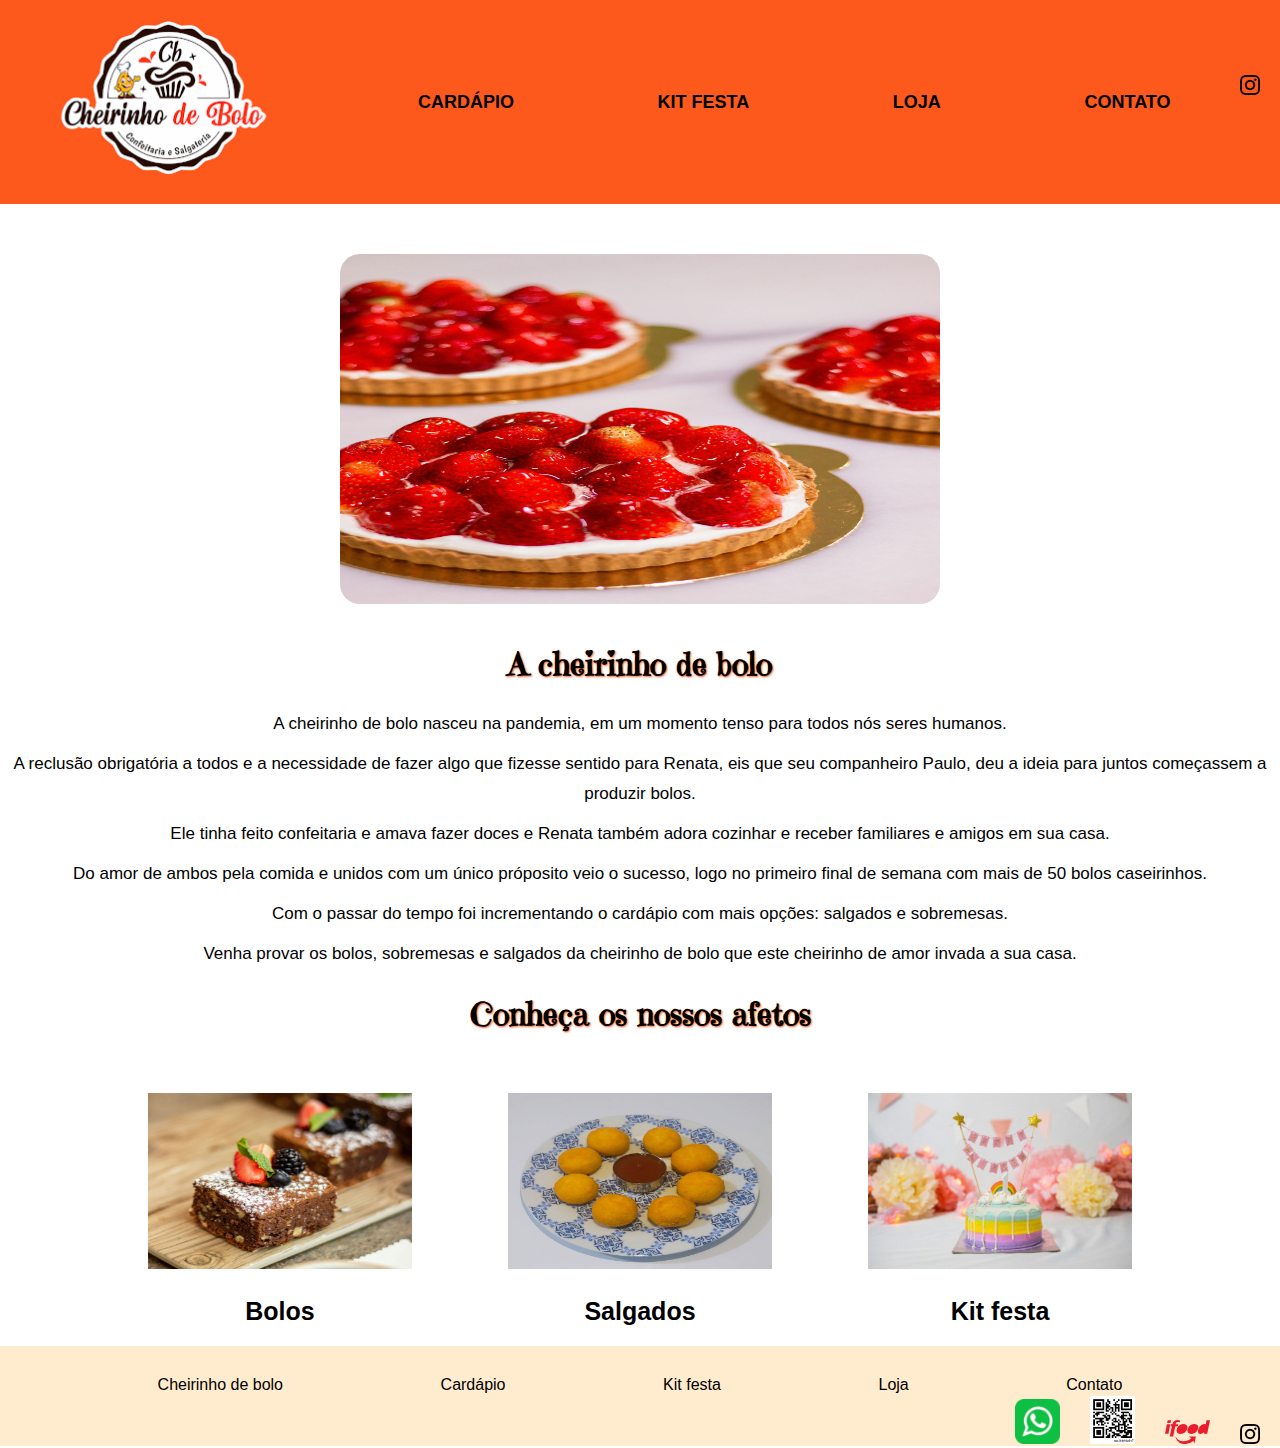
<file: index.html>
<!DOCTYPE html>
<html lang="pt-br">
<head>
    <meta charset="UTF-8">
    <meta name="viewport" content="width=device-width, initial-scale=1.0">
    <title>Cheirinho de bolo</title>
    <link rel="shortcut icon" href="imagens/logo-favicon1.jpg" type="image/jpg" sizes="20x20">
    <link rel="stylesheet" href="css/estilos.css">
</head>



<body>

    <header class="topo">

    <!-- <div class="caixa-logo"> -->
       <h1><a  href="index.html"><img src="imagens/logo3.png" alt="Logo da marca cheirinho de bolo. Um capcake com as iniciais cb" ></a></h1>
      
        <nav class="menu">

            <a href="cardapio.html">Cardápio</a>
            <a href="kit-festa.html">Kit festa</a>
            <a href="loja.html">Loja</a>
            <a href="contato.html">Contato</a>
        </nav>


        <div class="rede-social">
            <a href="https://instagram.com/cheirinho_de_bolo21" target="_blank"> <img src="imagens/instagram.png" width="20px"></a>
        </div>

    <!-- </div> -->
    
    </header>
    



    <main class="conteudo">

        <article class=" slideshow">

      

            <div class="slides">
                     
            <div class="slide">
                <img src="imagens/torta-de-morango.jpg" alt="Três tortas de morango."></div>
              
            <div class="slide">
                     <img src="imagens/bolo-de-chocolate.jpg" alt="Uma fatia de bolo de mousse de chocolate. "></div>
            
            <div class="slide">
                        <img src="imagens/caseiro-limao.jpg" alt="Bolo de limão caseiro, com cobertura e decorado com pedaços de limão." ></div>
            
            <div class="slide">
                        <img src="imagens/bolo-festa.jpg" alt="Bolo de aniversário, sabor frutas vermelhas." ></div>
            
            <div class="slide">
                        <img src="imagens/torta-de-morango.jpg" alt="Três tortas de morango." ></div>
            </div>
            
              
            </div>
            </article>


        <article>
        <h2> A cheirinho de bolo</h2>

        <p> A cheirinho de bolo nasceu na pandemia, em um momento tenso para todos nós seres humanos.
        </p>  
        <p>A reclusão obrigatória a todos e a necessidade de fazer algo que fizesse sentido para Renata, eis que seu companheiro Paulo, deu a ideia para juntos começassem a produzir bolos.</p>
        <p>Ele tinha feito confeitaria e amava fazer doces e Renata também adora cozinhar e receber familiares e amigos em sua casa.</p>
        <p>Do amor de ambos pela comida e unidos com um único próposito veio o sucesso, logo no primeiro final de semana com mais de 50 bolos caseirinhos.</p>
        <p>Com o passar do tempo foi incrementando o cardápio com mais opções: salgados e sobremesas.</p>
        <p> Venha provar os bolos, sobremesas e salgados da cheirinho de bolo que este cheirinho de amor invada a sua casa.</p>
        </article>

        <article>
        <h2> Conheça os nossos afetos</h2>

        <figure class="afetos">
             
            <a href="cardapio.html">
            <img src="imagens/bolo-caseiro1.jpg" alt="brownie de chocolate com morango e amora em cima"> <figcaption>Bolos</figcaption></a>
            <a href="cardapio.html">
            <img src="imagens/salgados1.jpg" alt="salgados com molho de ketchup"> <figcaption>Salgados</figcaption></a>
            <a href="kit-festa.html"> 
            <img src="imagens/kit-festa2.jpg" alt="bolo de festa, com decoracao arco-íris" > <figcaption> Kit festa </figcaption> </a>

        </figure>
        </article>


    </main>

    <footer>

        

        
        <nav class="rodape">
            <a href="index.html">Cheirinho de bolo</a>
            <a href="cardapio.html">Cardápio</a>
            <a href="kit-festa.html">Kit festa</a>
            <a href="loja.html">Loja</a>
            <a href="contato.html">Contato</a>
      
        </nav>
        
        <aside>
            <a href="https://wa.link/l7o9rd" target="_blank"> <img src="imagens/whatsapp.png" width="45px" alt=""> </a> 
            <a href="https://wa.link/riu0v7" target="_blank" ><img src="imagens/qr-code.png" width="45px" alt=""></a>
            <a href="https://www.ifood.com.br" target="_blank"><img src="imagens/ifood_logo.svg" width="45px" alt=""></a>
            <a href="https://instagram.com/cheirinho_de_bolo21" target="_blank"> <img src="imagens/instagram.png" width="20px"></a>
        
        </aside>
            
       
    
    </footer>



</body>
</html>
</file>
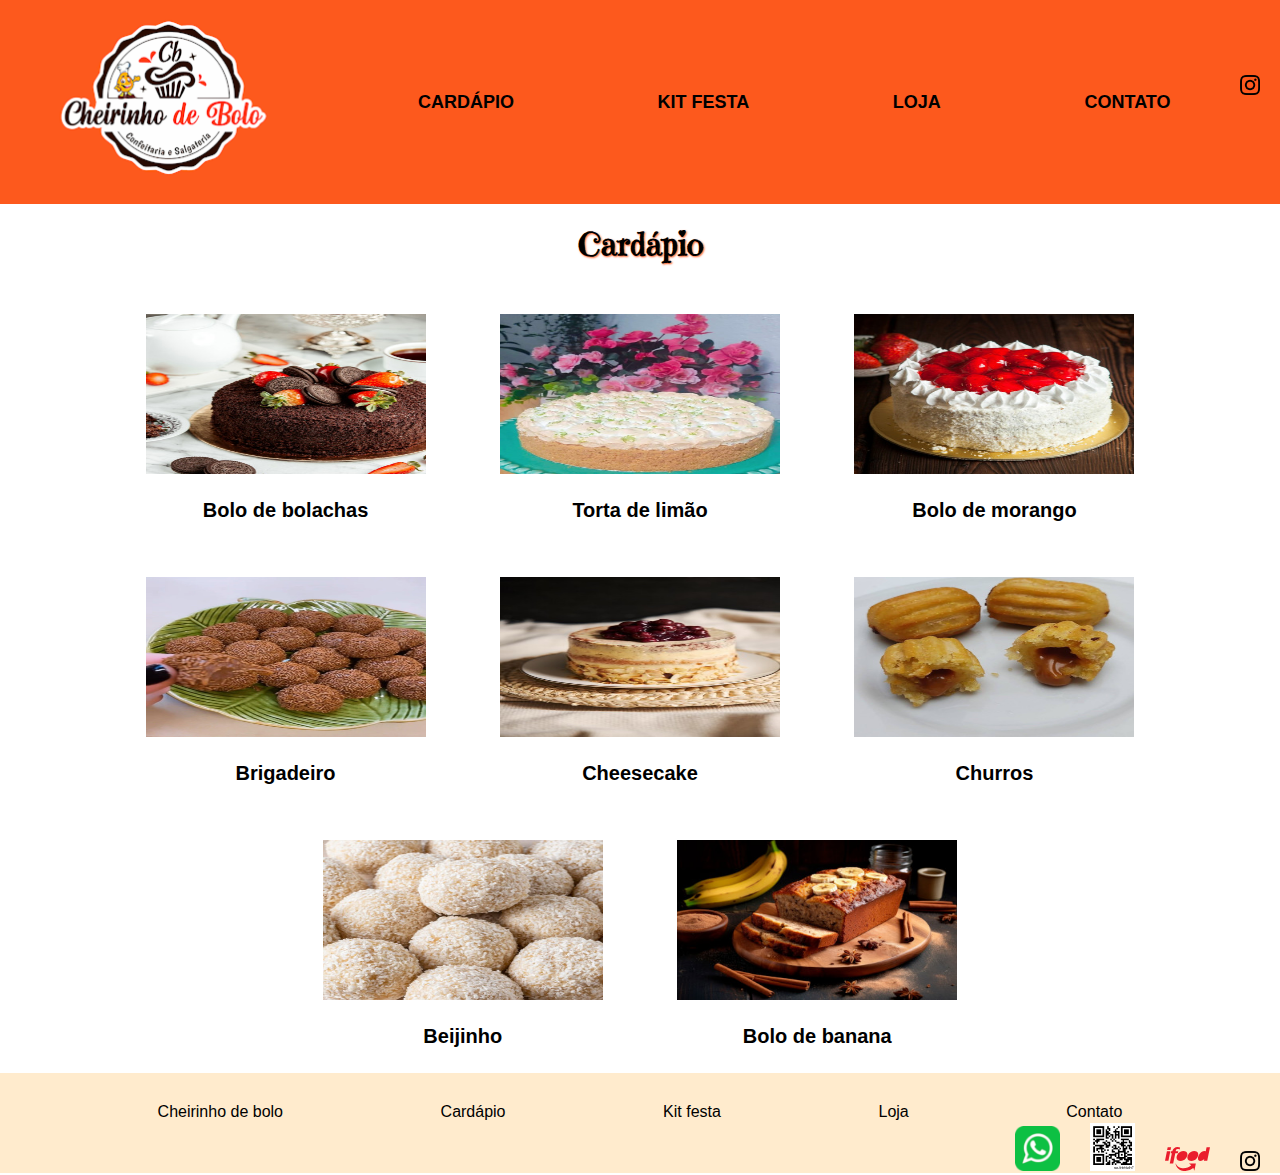
<file: cardapio.html>
<!DOCTYPE html>
<html lang="pt-br">

<head>
    <meta charset="UTF-8">
    <meta name="viewport" content="width=device-width, initial-scale=1.0">
    <title>Cardápio - Cheirinho de bolo</title>


    <link rel="shortcut icon" href="imagens/logo-favicon1.jpg" type="image/jpg" sizes="20x20">
    <link rel="stylesheet" href="css/estilos.css">
</head>



<body>

    <header class="topo">

        <!-- <div class="caixa-logo"> -->
        <h1><a href="index.html"><img src="imagens/logo3.png"
                    alt="logo da marca cheirinho de bolo. Um capcake com as iniciais cb"></a></h1>

        <nav class="menu">

            <a href="cardapio.html">Cardápio</a>
            <a href="kit-festa.html">Kit festa</a>
            <a href="loja.html">Loja</a>
            <a href="contato.html">Contato</a>
        </nav>


        <div class="rede-social">
            <a href="https://instagram.com/cheirinho_de_bolo21" target="_blank"> <img src="imagens/instagram.png"
                    width="20px"></a>
        </div>

        <!-- </div> -->

    </header>

    <main class="conteudo">

        <article class="itens-cardapio">

            <h2>Cardápio</h2>


            <figure class="book">
                <img src="imagens/bolo-de-bolachas.jpg"alt="Bolo com bolacha">
                <figcaption>Bolo de bolachas</figcaption>
            </figure>

            <figure class="book">
                <img src="imagens/torta-de-limao.jpg">
                <figcaption> Torta de limão</figcaption>
            </figure>

            <figure class="book">
                <img src="imagens/bolo-de-morango-fresco.jpg" 
                    alt="Bolo com morangos">
                <figcaption> Bolo de morango</figcaption>
            </figure>

            <figure class="book">
                <img src="imagens/brigadeiros.jpg" alt="Brigadeiros">
                <figcaption> Brigadeiro</figcaption>
            </figure>

            <figure class="book">
                <img src="imagens/cheesecake.jpg" alt="Cheesecake com frutas vermelhas">
                <figcaption> Cheesecake</figcaption>
            </figure>

            <figure class="book">
                <img src="imagens/churros.jpeg" alt="Churros de doce de leite">
                <figcaption> Churros</figcaption>
            </figure>

            <figure class="book">
                <img src="imagens/beijinho.jpg" alt="Doce de coco com leite condensado">
                <figcaption> Beijinho</figcaption>
            </figure>


            <figure class="book">
                <img src="imagens/bolo-banana-bread.jpg" alt="Bolo de banana bread">
                <figcaption> Bolo de banana</figcaption>
            </figure>


            <!-- <figure class="book">
                <img src="imagens/bolo-de-banana.jpg" alt="Bolo de banana">
                <figcaption> Bolo de banana</figcaption>
            </figure> -->

           
            <!-- <figure class="book">
                <img src="imagens/chantilly-com-morangos.jpg" alt="chantilly com morangos">
                <figcaption> Sobremesa de morango</figcaption>
            </figure> -->

        </article>


    </main>

    <footer>

        <nav class="rodape">
            <a href="index.html">Cheirinho de bolo</a>
            <a href="cardapio.html">Cardápio</a>
            <a href="kit-festa.html">Kit festa</a>
            <a href="loja.html">Loja</a>
            <a href="contato.html">Contato</a>

        </nav>

        <aside>
            <a href="https://wa.link/l7o9rd" target="_blank"> <img src="imagens/whatsapp.png" width="45px" alt=""> </a>
            <a href="https://wa.link/riu0v7" target="_blank"><img src="imagens/qr-code.png" width="45px" alt=""></a>
            <a href="https://www.ifood.com.br" target="_blank"><img src="imagens/ifood_logo.svg" width="45px"
                    alt=""></a>
            <a href="https://instagram.com/cheirinho_de_bolo21" target="_blank"> <img src="imagens/instagram.png"
                    width="20px"></a>

        </aside>



    </footer>



</body>

</html>
</file>
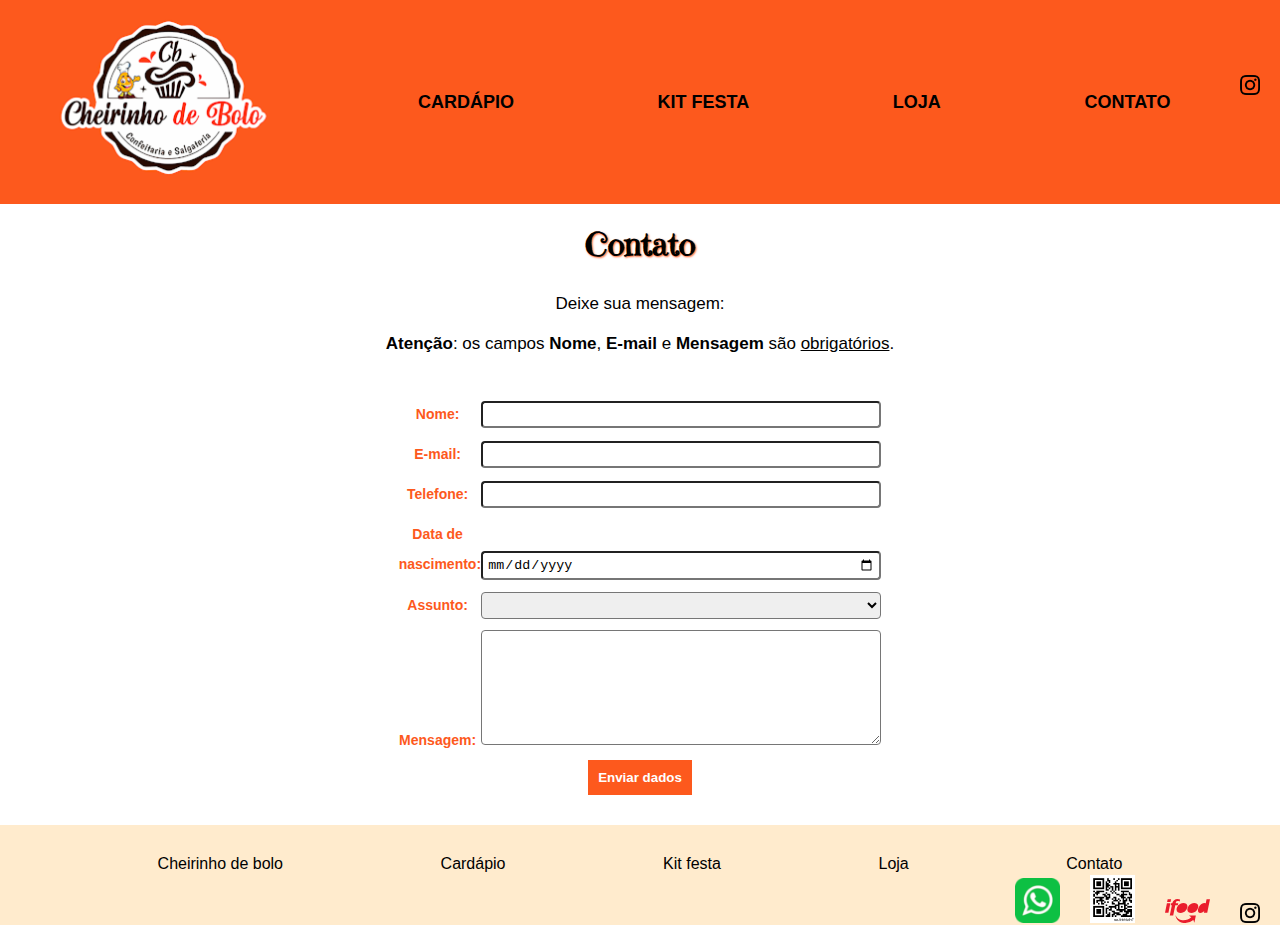
<file: contato.html>
<!DOCTYPE html>
<html lang="pt-br">
<head>
    <meta charset="UTF-8">
    <meta name="viewport" content="width=device-width, initial-scale=1.0">
    <title> Contato - Cheirinho de bolo</title>


    <link rel="shortcut icon" href="imagens/logo-favicon1.jpg" type="image/jpg" sizes="20x20">
    <link rel="stylesheet" href="css/estilos.css">
</head>



<body>

    <header class="topo">

    <!-- <div class="caixa-logo"> -->
       <h1><a  href="index.html"><img src="imagens/logo3.png" alt="logo da marca cheirinho de bolo. Um capcake com as iniciais cb" ></a></h1>
      
        <nav class="menu">

            <a href="cardapio.html">Cardápio</a>
            <a href="kit-festa.html">Kit festa</a>
            <a href="loja.html">Loja</a>
            <a href="contato.html">Contato</a>
        </nav>


        <div class="rede-social">
            <a href="https://instagram.com/cheirinho_de_bolo21" target="_blank"> <img src="imagens/instagram.png" width="20px"></a>
        </div>

    <!-- </div> -->
    
    </header>
    



    <main class="conteudo">

        <article class="conteudo-da-pagina">

            <h2>Contato</h2>
            <p>
                 Deixe sua mensagem:
            </p>

            <p> <b>Atenção</b>: os campos <b>Nome</b>, <b>E-mail</b> e <b>Mensagem</b> são <u>obrigatórios</u>.</p>

            <form action="https://formspree.io/f/mjkbggyk" method="post">
                
                <p>

                    <label for="nome">Nome:</label>
                    <input required type="text" name="nome" id="nome">
                </p>

                <p>
                    <label for="email">E-mail:</label>
                    <input required type="email" name="email" id="email">
                </p>

                <p>
                    <label for="telefone">Telefone:</label>
                    <input type="tel" name="telefone" id="telefone">
                </p>

                <p>
                    <label for="nascimento">Data de nascimento:</label>
                    <input type="date" name="nascimento" id="nascimento">
                </p>

                <p>
                    <label for="assunto">Assunto:</label>
                    <select name="assunto" id="assunto">
                        <option value=""></option>
                        <option >Informações</option>
                        <option >Reclamações</option>
                        <option >Elogios</option>
                        <option >Outros</option>


                    </select>


                </p>

                <p>
                    <label for="mensagem">Mensagem:</label>
                    <textarea required name="mensagem" id="mensagem" cols="30" rows="7"></textarea>
                </p>
                
                <div class="button">
                <button  type="submit" id="enviar">
                  Enviar dados  
                </button>
                </div>

            </form>


        </article>

    </main>


    <footer>
                
        <nav class="rodape">
            <a href="index.html">Cheirinho de bolo</a>
            <a href="cardapio.html">Cardápio</a>
            <a href="kit-festa.html">Kit festa</a>
            <a href="loja.html">Loja</a>
            <a href="contato.html">Contato</a>
      
        </nav>
        
        <aside>
            <a href="https://wa.link/l7o9rd" target="_blank"> <img src="imagens/whatsapp.png" width="45px" alt=""> </a> 
            <a href="https://wa.link/riu0v7" target="_blank" ><img src="imagens/qr-code.png" width="45px" alt=""></a>
            <a href="https://www.ifood.com.br" target="_blank"><img src="imagens/ifood_logo.svg" width="45px" alt=""></a>
            <a href="https://instagram.com/cheirinho_de_bolo21" target="_blank"> <img src="imagens/instagram.png" width="20px"></a>
        
        </aside>
            
       
    
    </footer>



</body>
</html>
</file>
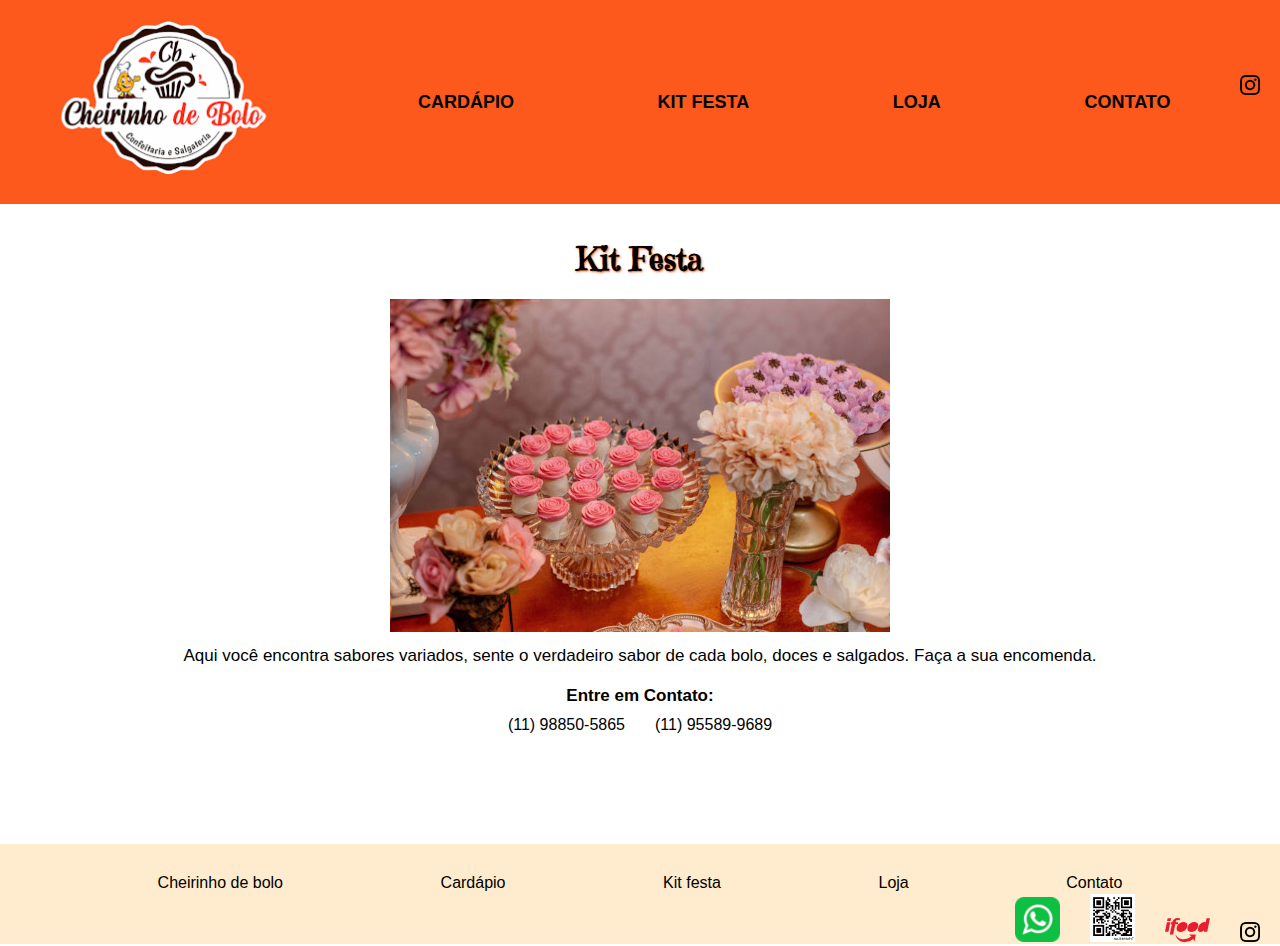
<file: kit-festa.html>
<!DOCTYPE html>
<html lang="pt-br">
<head>
    <meta charset="UTF-8">
    <meta name="viewport" content="width=device-width, initial-scale=1.0">
    <title> Kit festa - Cheirinho de bolo</title>


    <link rel="shortcut icon" href="imagens/logo-favicon1.jpg" type="image/jpg" sizes="20x20">
    <link rel="stylesheet" href="css/estilos.css">
</head>



<body>

    <header class="topo">

    <!-- <div class="caixa-logo"> -->
       <h1><a  href="index.html"><img src="imagens/logo3.png" alt="logo da marca cheirinho de bolo. Um capcake com as iniciais cb"></a></h1>
      
        <nav class="menu">

            <a href="cardapio.html">Cardápio</a>
            <a href="kit-festa.html">Kit festa</a>
            <a href="loja.html">Loja</a>
            <a href="contato.html">Contato</a>
        </nav>


        <div class="rede-social">
            <a href="https://instagram.com/cheirinho_de_bolo21" target="_blank"> <img src="imagens/instagram.png" width="20px"></a>
        </div>

    <!-- </div> -->
    
    </header>
   

    <main class="conteudo">

        <article class="kit-festa">

        <h2> Kit Festa </h2>
                         
        <img src="imagens/kit-festa10.jpeg" alt="Mesa decorada com doces de festa.">
    
        <p>Aqui você encontra sabores variados, sente o verdadeiro sabor de cada bolo, doces e salgados. Faça a sua encomenda. </p>
        <p> <b>Entre em Contato: </b></p>   
              
        <aside class=tel-encomenda>
              
        <a href="https://wa.link/l7o9rd" target="_blank"> (11) 98850-5865</a> 
        <a href="https://wa.link/riu0v7" target="_blank" >(11) 95589-9689</a>

        </aside>    
         
      
        </article>


    </main>

    <footer>

        

        
        <nav class="rodape">
            <a href="index.html">Cheirinho de bolo</a>
            <a href="cardapio.html">Cardápio</a>
            <a href="kit-festa.html">Kit festa</a>
            <a href="loja.html">Loja</a>
            <a href="contato.html">Contato</a>
      
        </nav>
        
        <aside>
            <a href="https://wa.link/l7o9rd" target="_blank"> <img src="imagens/whatsapp.png" width="45px" alt=""> </a> 
            <a href="https://wa.link/riu0v7" target="_blank" ><img src="imagens/qr-code.png" width="45px" alt=""></a>
            <a href="https://www.ifood.com.br" target="_blank"><img src="imagens/ifood_logo.svg" width="45px" alt=""></a>
            <a href="https://instagram.com/cheirinho_de_bolo21" target="_blank"> <img src="imagens/instagram.png" width="20px"></a>
        
        </aside>
            
       
    
    </footer>



</body>
</html>
</file>
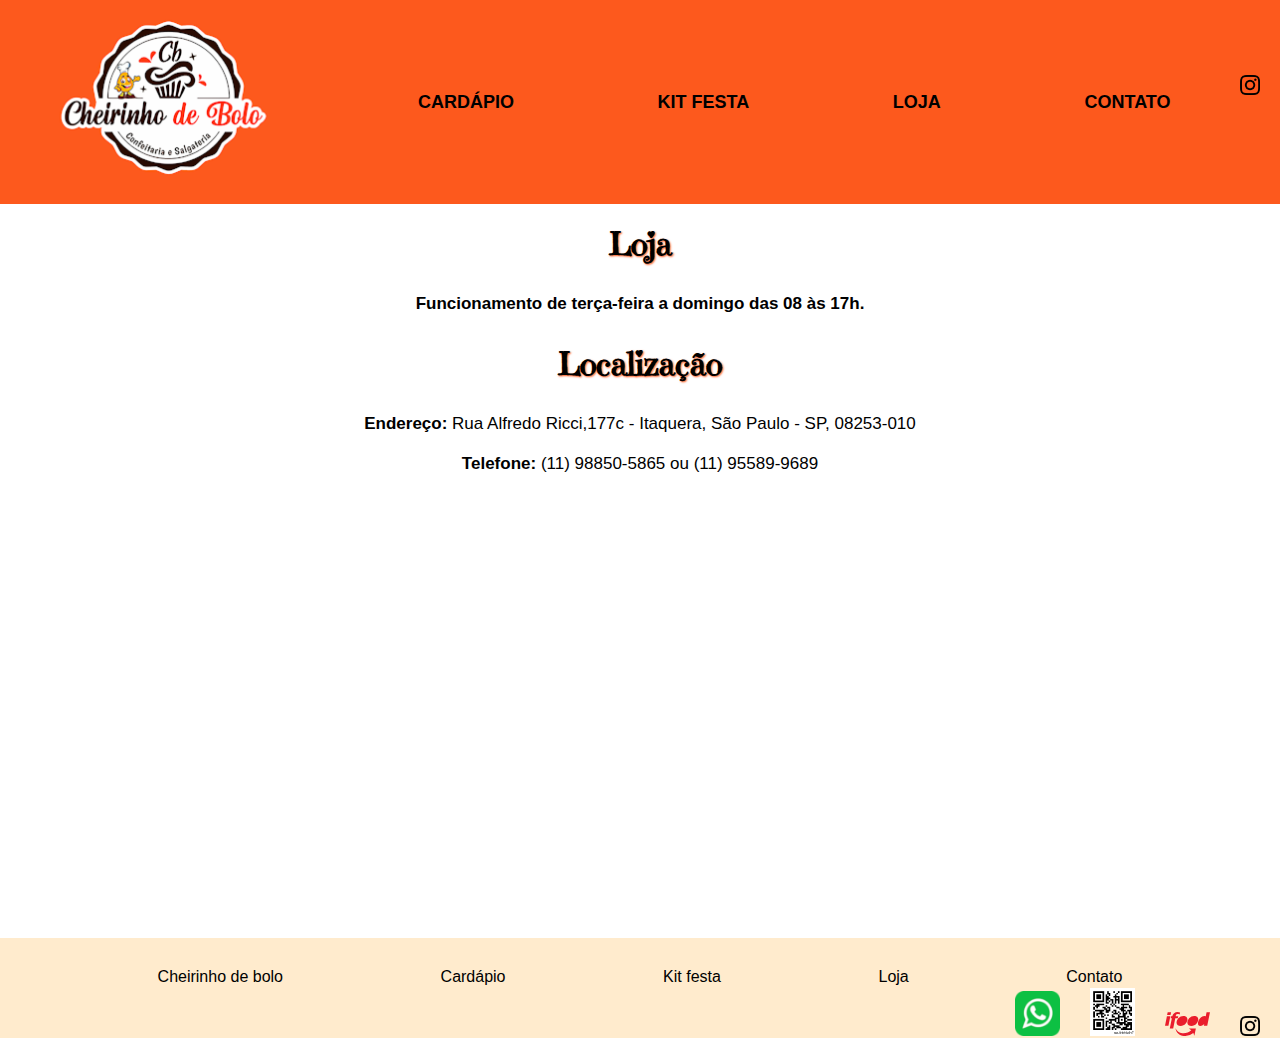
<file: loja.html>
<!DOCTYPE html>
<html lang="pt-br">
<head>
    <meta charset="UTF-8">
    <meta name="viewport" content="width=device-width, initial-scale=1.0">
    <title>Loja - Cheirinho de bolo</title>


    <link rel="shortcut icon" href="imagens/logo-favicon1.jpg" type="image/jpg" sizes="20x20">
    <link rel="stylesheet" href="css/estilos.css">
</head>



<body>

    <header class="topo">

   
       <h1><a  href="index.html"><img src="imagens/logo3.png" alt="logo da marca cheirinho de bolo. Um capcake com as iniciais cb"></a></h1>
      
        <nav class="menu">

            <a href="cardapio.html">Cardápio</a>
            <a href="kit-festa.html">Kit festa</a>
            <a href="loja.html">Loja</a>
            <a href="contato.html">Contato</a>
        </nav>


        <div class="rede-social">
            <a href="https://instagram.com/cheirinho_de_bolo21" target="_blank"> <img src="imagens/instagram.png" width="20px"></a>
        </div>

       
    </header>
   
    <main class="conteudo">

    <article>

        <h2> Loja</h2>
        <p><b>Funcionamento de terça-feira a domingo das 08 às 17h.</b></p>
    </article>

    <article class="localizacao">

        <h2>Localização</h2>

        <p><b>Endereço:</b>
            Rua Alfredo Ricci,177c  - Itaquera, São Paulo - SP, 08253-010
          </p>
         
          <p> <b>Telefone:</b> (11) 98850-5865 ou (11) 95589-9689</p>

          <iframe class="mapa"   src="https://www.google.com/maps/embed?pb=!1m18!1m12!1m3!1d5273.372812797603!2d-46.436965016032865!3d-23.54224631270533!2m3!1f0!2f0!3f0!3m2!1i1024!2i768!4f13.1!3m3!1m2!1s0x94ce6426ed176409%3A0x33ecf57e160d273a!2sRua%20Alfredo%20Ricci%2C%20177c%20-%20Conj.%20Res.%20Jos%C3%A9%20Bonif%C3%A1cio%2C%20S%C3%A3o%20Paulo%20-%20SP%2C%2008253-010!5e0!3m2!1spt-BR!2sbr!4v1721184587912!5m2!1spt-BR!2sbr" height="450" style="border:0;" allowfullscreen="" loading="lazy" referrerpolicy="no-referrer-when-downgrade"></iframe>
    </article>
   
    </main>

    <footer>
            
        <nav class="rodape">
            <a href="index.html">Cheirinho de bolo</a>
            <a href="cardapio.html">Cardápio</a>
            <a href="kit-festa.html">Kit festa</a>
            <a href="loja.html">Loja</a>
            <a href="contato.html">Contato</a>
      
        </nav>
        
        <aside>
            <a href="https://wa.link/l7o9rd" target="_blank"> <img src="imagens/whatsapp.png" width="45px" alt=""> </a> 
            <a href="https://wa.link/riu0v7" target="_blank" ><img src="imagens/qr-code.png" width="45px" alt=""></a>
            <a href="https://www.ifood.com.br" target="_blank"><img src="imagens/ifood_logo.svg" width="45px" alt=""></a>
            <a href="https://instagram.com/cheirinho_de_bolo21" target="_blank"> <img src="imagens/instagram.png" width="20px"></a>
        
        </aside>
            
       
    
    </footer>



</body>
</html>
</file>
<file: css/estilos.css>
@import url('https://fonts.googleapis.com/css2?family=Emilys+Candy&display=swap');




* { box-sizing: border-box;}


body,
h1,
h2,
p,
figure {
    margin: 0;
    padding: 0;
}

img { max-width: 100%;}

body {
    font-family: 'Segoe UI', Tahoma, Geneva, Verdana, sans-serif;
    height: 100vh;
    width: 100vw;
    /* background: linear-gradient(72deg, #3debb0 1%, #8956f3 99%);
    color: #8956f3; */
}

a {
    text-decoration: none;
    color: black;
}

.topo {
    padding-top: 10px;
    background-color: rgb(253, 89, 29);
    /* height: 200px; */
    text-align: center;
    
    /* margin-top: 50px; */
    
}

h1 a {
    background-color:  rgb(253, 89, 29);
}
  

  
.menu {
    /* background-color: aqua; */
    /* text-align: center; */
    text-transform: uppercase;
    /* margin-bottom: 40px; */
    height: 50px;
    display: flex;
    justify-content:space-around;
    font-style: inherit;
    font-weight: bold;
    align-items: center;
    gap: 4.5px;
}

.menu a:hover, .menu a:focus { background-color: rgb(241, 69, 7);}

.rede-social  { 
    /* background-color: blue; */
    display: flex;
    text-align: right;
    padding-right: 20px;
    margin-bottom: 30px;
    justify-content: right;
   
}

.menu a {
    /* background-color: aliceblue; */
    display: flex;
    /* width: 25%; */
    justify-content: center;
    /* height: 65px; */
    align-items: center;
    transition: 500ms;

}


h2 {
    /* background-color: blue; */
    text-align: center;
    padding: 20px; 
    font-family: "Emilys Candy", serif; 
    font-size: xx-large;
    text-shadow:rgb(253, 89, 29)1px 1px 2px;
    }

p { 
    padding: 5px;
    line-height: 30px;
    /* text-align: justify; */
    text-align: center;
    font-size: 17px;
   
}


.slideshow { 
    height: 300px;
    width: 600px; 
    border-radius: 20px;
    overflow: hidden;
    position: relative;
    margin: auto;
    margin-top: 50px;
    margin-bottom: 20px;
} 
    
  
.slides {
    display: flex;
    width: 500%;
    height: 100%; 
    animation-name: animacao;
    animation-duration: 20s;
    animation-iteration-count: infinite;
}

.slide {
    width: 20%;
    transition: .4s;
   
}

 .slide img {
    width: 100%;
    height: 100%;
   
} 

@keyframes animacao {

    0% { margin-left: 0;}
    20% {margin-left: 0;}
    25% {margin-left: -100%;}
    45% {margin-left: -100%;}
    50% { margin-left: -200%;}
    70% { margin-left: -200%;}
    75% { margin-left: -300%;}
    95% { margin-left: -300%;}
    100% { margin-left: -400%;} 
    
}


.afetos {
    /* background-color: blue; */
    padding-top: 17px;
    font-size: 25px;
    text-align: center;
    align-content: center; 
    font-style: inherit;
    font-weight: bold;
    display: flex;
    justify-content: center;
    gap: 30px;
    padding-bottom: 20px;
       
}

.afetos img {
    height: 220px;
    width: 330px;
    transform: scale(0.8);
  
 }

 .afetos img:hover {transform: scale(1)}

  
  
.rodape {
    background-color: blanchedalmond;
    height: 100px;
    display: flex; 
    font-style: inherit;
    text-align: center; 
    justify-content: center;
    padding-top: 30px;
    justify-content: space-evenly;
    
    
}
   

aside  { 
    /* background-color: blue; */
     display: flex;
     gap: 30px;
     margin: 10px 20px;
     display: flex;
     justify-content: right;
     margin-top: -50px;
     align-items: baseline;
       
 }


/*Cardapio  */

     .book {
  
        display: inline-table;
        /* width: 50%; */
        text-align: center;
        font-weight: bold;
        font-style: inherit;
        font-size: 20px;
        /* margin: 0.5em; */
        padding-bottom: 25px;
        padding-top: 10px;
        
    
    }
  
.book img {
    height: 200px;
    width: 350px;
    max-width: 100%;
    transform: scale(0.8);
    
 }

.book img:hover {
    transform: scale(1);
    
 }

 .itens-cardapio {
    text-align: center;
 }


 /* Kit festa */

 .kit-festa {
    padding-top: 15px;
    text-align: center;
    align-content: center;
    margin-bottom: 100px;

}

.tel-encomenda {
    /* background-color: blue; */
    justify-content: center;
    padding-top: 50px;
     
}

 /* Loja */


 .mapa {width: 100%}


/* Contato */


form {
    /* background-color: blue; */
    /* max-width: 00px; */
    margin: auto;
    padding: 30px;

}

label {
    width: 78px;
    display: inline-block;
    font-size: 14px;
    font-weight: bold;
    color: rgb(253, 89, 29);
 
}


#nome, #email, #telefone, #nascimento, #assunto, #mensagem {
    width: 400px;
    /* height: 40px; */
    border-radius: 4px;
    padding: 4px;
   
  
}

#mensagem { height: auto;}

#enviar {
    background-color:  rgb(253, 89, 29);
    color: white;
    border: none;
    padding: 10px;
    font-weight: bold;
    
 }

.button {
    text-align: center;
} 

 #enviar:hover, #enviar:focus{
    background-color: rgb(59, 26, 26);
}

@media  screen and (min-width: 600px) { 

.topo{
    /* background-color: aqua; */
    padding-top: 0;
    display: flex;
    align-items: center;
    justify-content: space-between;
    margin: auto;
    
    }
     
.menu { 
    margin-top: 0;
    width: 70%;}



} 



     

@media screen and (min-width: 800px) {

.menu { 
    width: 70%;
    font-size: 18px;
}

.slideshow {
    height: 350px;
}

.p { font-size: 15px;}
    
}
</file>
